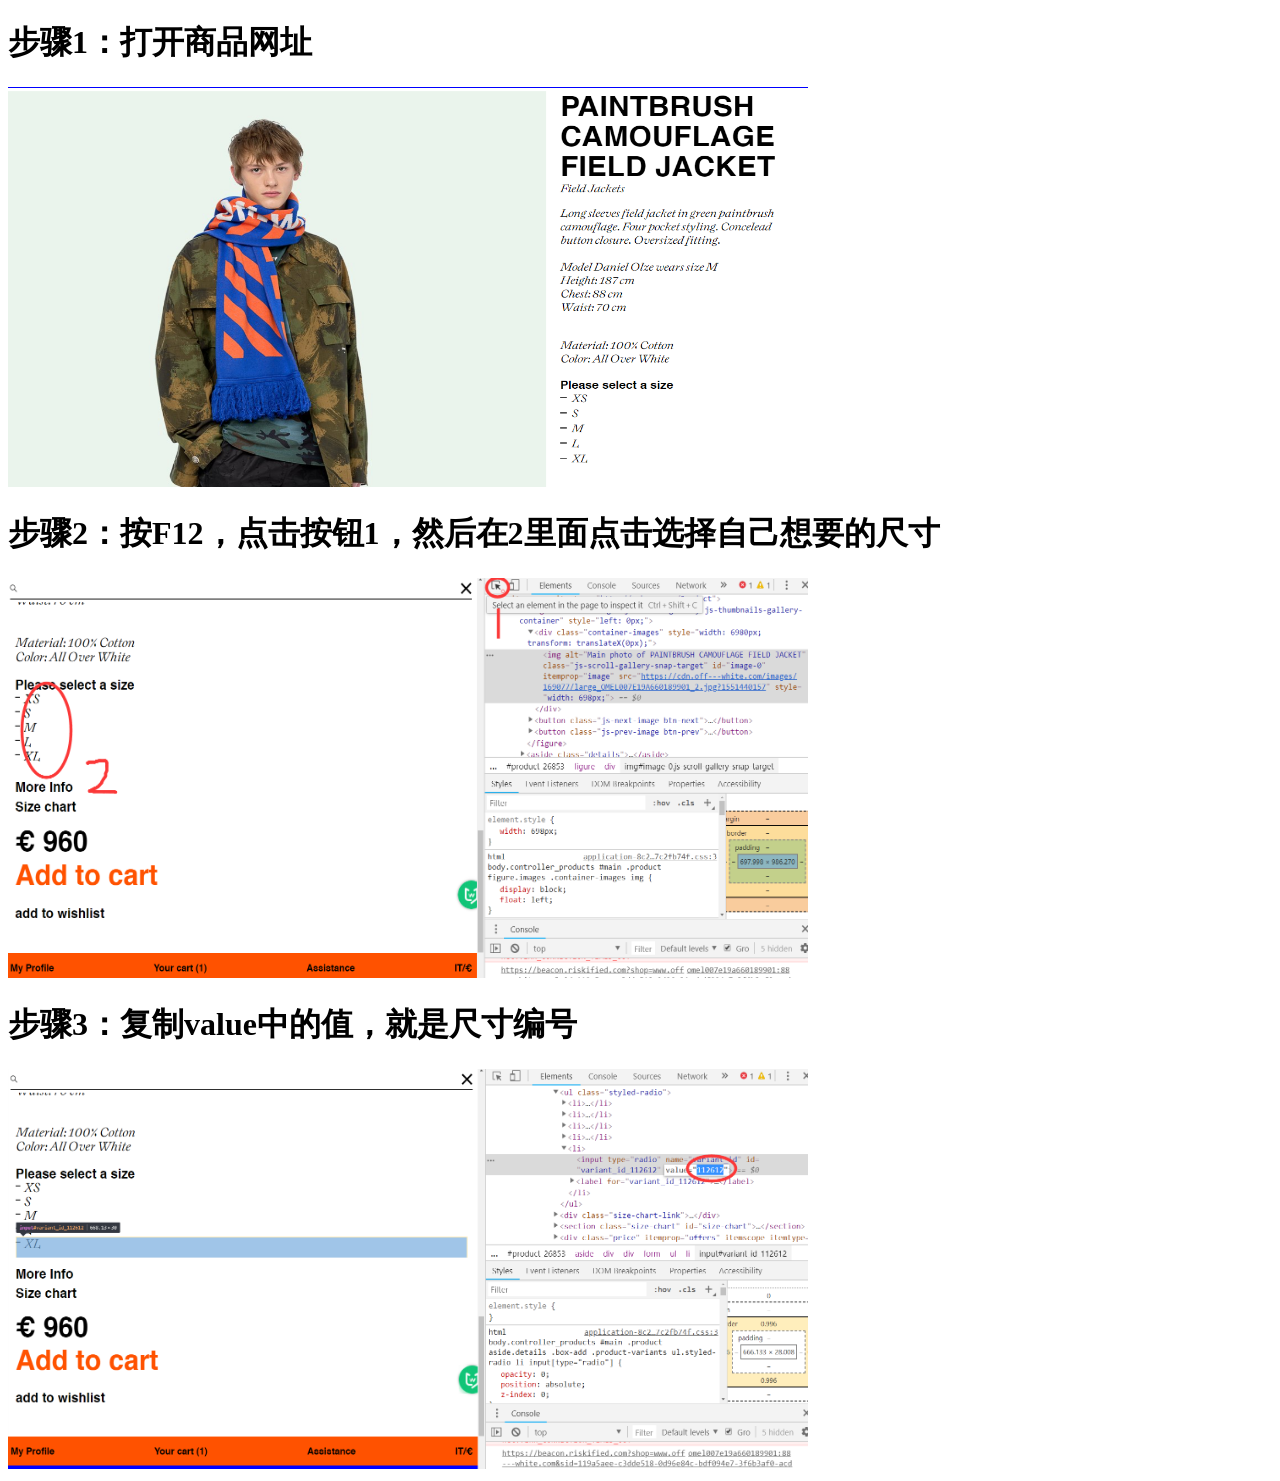
<file: templates/size.html>
<!DOCTYPE html>
<html lang="en">
<head>
    <meta charset="UTF-8">
    <title>Title</title>
</head>
<body>
<h1>步骤1：打开商品网址</h1>
<img src="/static/images/img1.png" style="width: 800px; height: 400px">
<h1>步骤2：按F12，点击按钮1，然后在2里面点击选择自己想要的尺寸</h1>
<img src="/static/images/img2.png" style="width: 800px; height: 400px">
<h1>步骤3：复制value中的值，就是尺寸编号</h1>
<img src="/static/images/img3.png" style="width: 800px; height: 400px">
</body>
</html>
</file>
